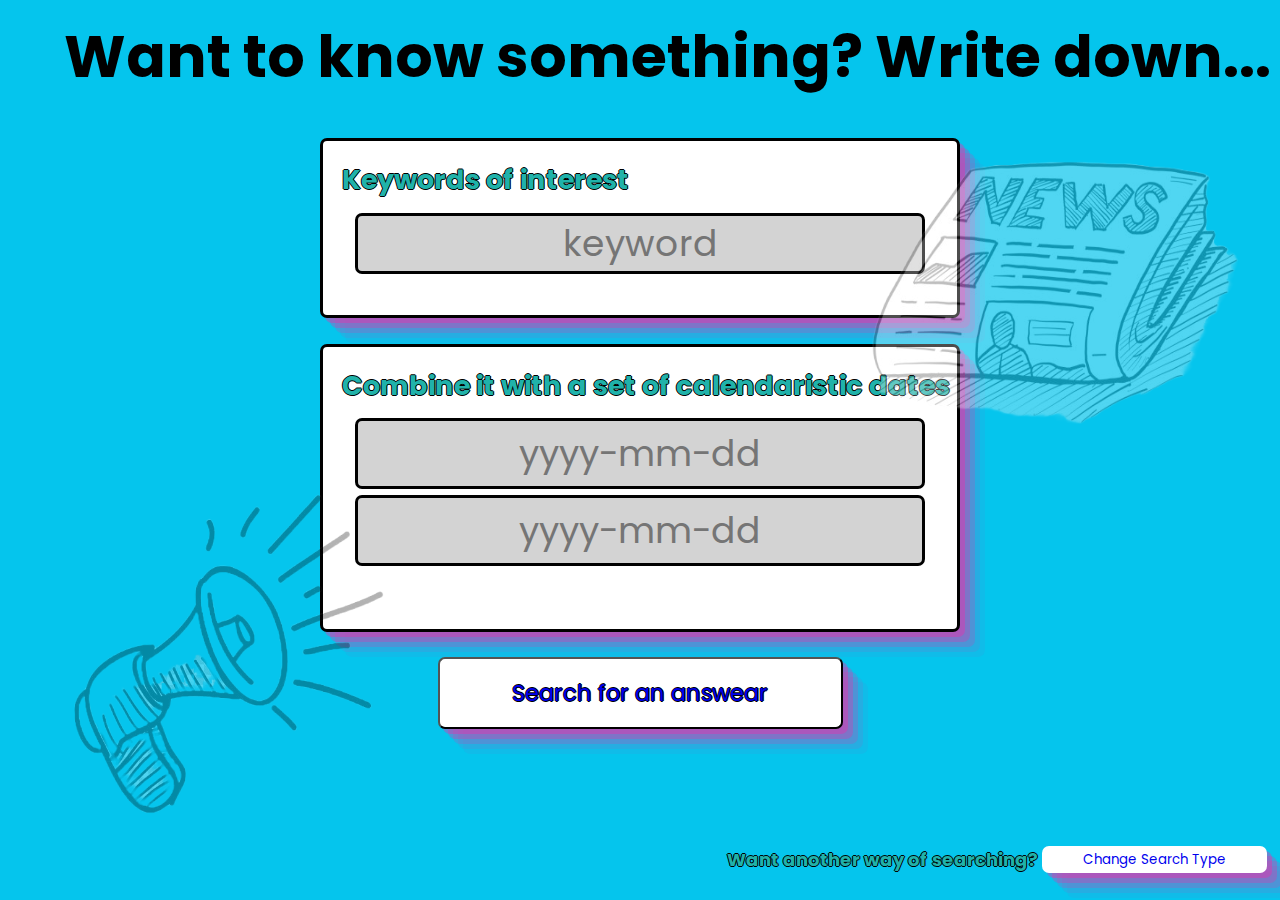
<file: src/main/resources/static/index.html>
<!DOCTYPE html>
<html>

<head>
    <link rel="stylesheet" href="style.css">
</head>

<body>
    
    <div class="background-t">

        <h1 class="title">Want to know something? Write down... </h1>
        <h1 class="changer-text">Want another way of searching? </h1>
        <button class="changer"><a href="#">Change Search Type</a></button>
        <div class="first-side">
                
                <div class="info-container-1">
                    <h1 class="subtitle-1"> Keywords of interest </h1>
                    <input type="text" class="input-1 keyword-input" placeholder="keyword"> 
                </div>
                <div class="info-container-2">
                    <h1 class="subtitle-1">Combine it with a set of calendaristic dates </h1>
                    <input type="text" class="input-2 start-date" placeholder="yyyy-mm-dd"> 
                    <input type="text" class="input-2 end-date" placeholder="yyyy-mm-dd"> 
                </div>
                <button class="search-button first-side-button"><a href="#"> Search for an answear</a> </button>
               
        </div>

        <div class="second-side">
            
                <div class="info-container-1">
                    <h1 class="subtitle-1">A country of interest </h1>
                    <input type="text" class="input-1 country-input" placeholder="country"> 
                </div>
                <div class="info-container-1">
                    <h1 class="subtitle-1">Combine it with an interesting topic </h1>
                    <input type="text" class="input-1 topic-input" placeholder="topic"> 
                </div>
                <button class="search-button second-side-button"><a href="#"> And search for an answear</a> </button>

        </div>

        <img src="newspaper.png" style=" right: 0%; top: 10%; width: 50vh; height: 45vh;" class="newspaper">
        <img src="megaphone.png" style=" left: 0%; top: 50%; width: 50vh; height: 45vh;" class="newspaper">

    </div>
    

<script src="news.js"> </script>
     
</body>
</html>
</file>
<file: src/main/resources/static/style.css>
@import url('https://fonts.googleapis.com/css2?family=Poppins:wght@400;500;600;700&display=swap');

*{
    font-family: "Poppins", sans-serif;
    margin: 0;
    padding: 0;
    scroll-padding-top: 2rem;
    scroll-behavior: smooth;
    box-sizing: border-box;
    list-style: none;
    text-decoration: none;
}

.background-t{
    overflow: hidden;
    height: 100vh;
    background: rgb(5,197,237);

}

.first-side{
    overflow: hidden;
    height: 80vh;
    width: 100%;   
    text-align: center;  
}


.second-side{
    display: none;
    overflow: hidden;
    height: 80vh;
    width: 100%;   
    text-align: center;  
}

.second-side.active{
    display: block;
}

.first-side.active{
    display: none;
}

.newspaper{
    position: absolute;
    opacity: 0.3;
}

.title{
    margin-top: 1%;
    color: black;
    margin-left: 5%;
    font-size: 6.5vh;
}

.changer-text{
    right: 4.5%;
    bottom: 1%;
    position: absolute;
    height: 5vh;
    width: 55vh;
    font-size: 2vh;
    text-shadow: -1px 0 black, 0 1px black, 1px 0 black, 0 -1px black;
    color: lightseagreen;
}
.changer{
    border: 3px solid black;
    background-color: white;
    right: 1%;
    bottom: 3%;
    position: absolute;
    height: 3vh;
    border: none;
    width: 25vh;
    border-radius: 7px;
    box-shadow: rgba(240, 46, 170, 0.4) 5px 5px, rgba(240, 46, 170, 0.3) 10px 10px, rgba(240, 46, 170, 0.2) 15px 15px, rgba(240, 46, 170, 0.1) 20px 20px, rgba(240, 46, 170, 0.05) 25px 25px;
}
a:hover {
    cursor:pointer;
    text-decoration: black;
}

.info-container-1{
    background-color: white;
    margin-top: 3%;
    border: 3px solid black;
    border-radius: 7px;
    height: 25%;
    width: 50%;
    margin-left: auto;
    margin-right: auto;
    box-shadow: rgba(240, 46, 170, 0.4) 5px 5px, rgba(240, 46, 170, 0.3) 10px 10px, rgba(240, 46, 170, 0.2) 15px 15px, rgba(240, 46, 170, 0.1) 20px 20px, rgba(240, 46, 170, 0.05) 25px 25px;
}

.info-container-2{
    background-color: white;
    margin-top: 2%;
    border: 3px solid black;
    border-radius: 7px;
    height: 40%;
    width: 50%;
    margin-left: auto;
    margin-right: auto;
    box-shadow: rgba(240, 46, 170, 0.4) 5px 5px, rgba(240, 46, 170, 0.3) 10px 10px, rgba(240, 46, 170, 0.2) 15px 15px, rgba(240, 46, 170, 0.1) 20px 20px, rgba(240, 46, 170, 0.05) 25px 25px;
}

.input-1{
    width: 90%;
    height: 35%;
    border: 3px solid black;
    background-color: lightgray;
    border-radius: 7px;
    text-align: center;
    font-size: 4vh;
}

.input-2{
    width: 90%;
    height: 25%;
    border: 3px solid black;
    background-color: lightgray;
    border-radius: 7px;
    text-align: center;
    font-size: 4vh;
    margin-bottom: 1%;
}

.subtitle-1{
    text-shadow: -1px 0 black, 0 1px black, 1px 0 black, 0 -1px black;
    text-align: left;
    margin-left: 3%;
    color: lightseagreen;
    font-size: 3vh;
    margin-bottom: 2%;
    margin-top: 3%;
}

.search-button{
    background-color: white;
    margin-top: 2%;
    width: 45vh;
    height: 8vh;
    border-radius: 7px;
    font-size: 2.5vh;
    text-shadow: -1px 0 black, 0 1px black, 1px 0 black, 0 -1px black;
    color: lightseagreen;
    box-shadow: rgba(240, 46, 170, 0.4) 5px 5px, rgba(240, 46, 170, 0.3) 10px 10px, rgba(240, 46, 170, 0.2) 15px 15px, rgba(240, 46, 170, 0.1) 20px 20px, rgba(240, 46, 170, 0.05) 25px 25px;
}
</file>
